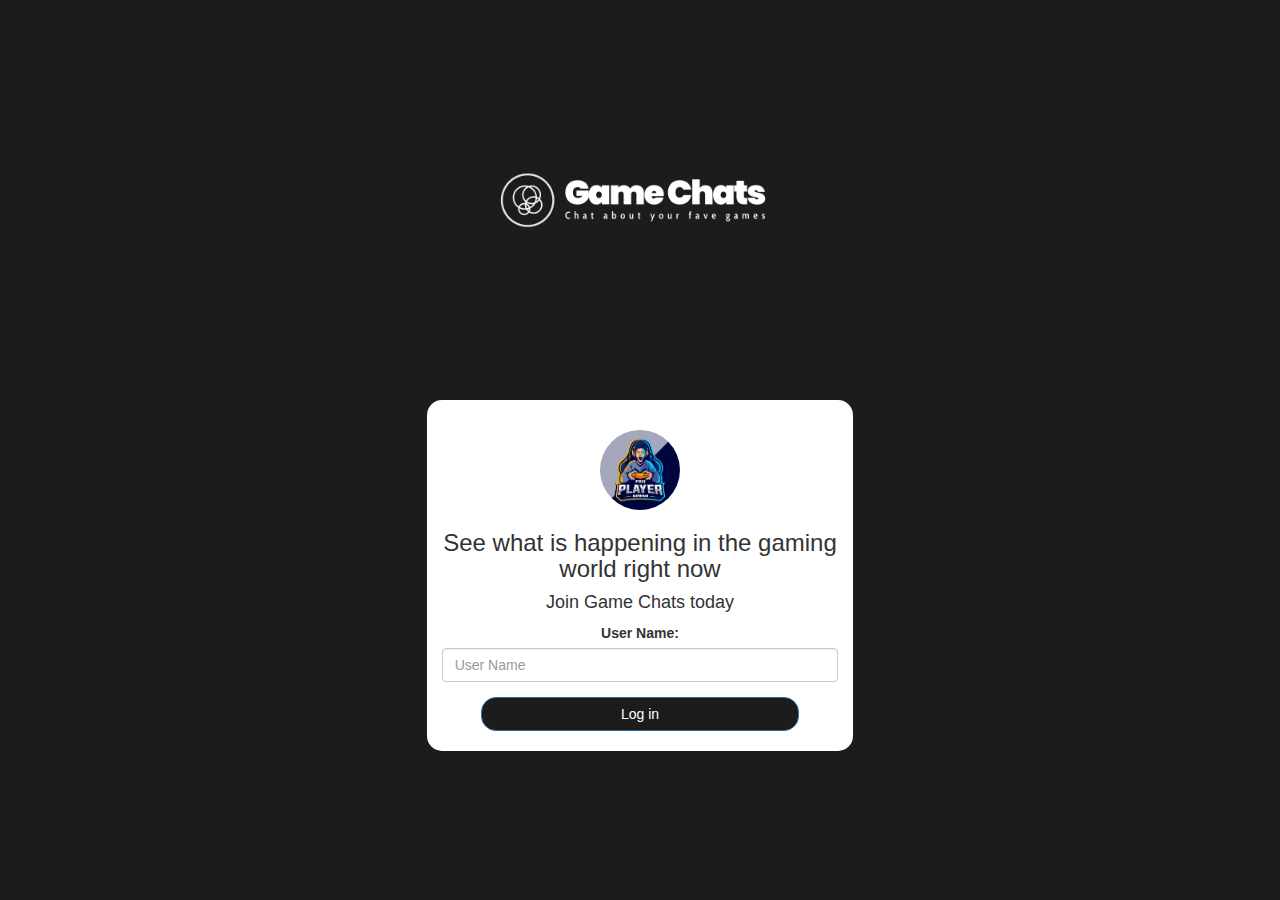
<file: index.html>
<!DOCTYPE html>
<html>
<head>
	<title>Kwit</title>
<link href="https://fonts.googleapis.com/css?family=Yeon+Sung&display=swap" rel="stylesheet"><meta name="viewport" content="width=device-width, initial-scale=1">

<link rel="stylesheet" href="https://maxcdn.bootstrapcdn.com/bootstrap/3.4.0/css/bootstrap.min.css">
<script src="https://ajax.googleapis.com/ajax/libs/jquery/3.4.1/jquery.min.js"></script>
<script src="https://maxcdn.bootstrapcdn.com/bootstrap/3.4.0/js/bootstrap.min.js"></script>

<link rel="stylesheet" type="text/css" href="style.css">
<script src="kwitter.js"></script>
</head>
<body>
<center>
	<div id="header">
	<img src="game chat logo.jpg">
</div>
	<div class="col-lg-4 col-md-6 col-sm-6 col-xs-11 login_div">
	<img src="logo.png" class="logo">
		<h3 >See what is happening in the gaming world right now</h3>
		<h4 >Join Game Chats today</h4>
		<div class="form-group">
		  <label >User Name:</label>
		  <input type="text" id="user_name" class="form-control" placeholder="User Name">

		</div>
		<button id="login_button" class="btn btn-primary" onclick="addUser()">Log in</button>
		<br><br>
	</div>
</center>
</body>
</html>
</file>
<file: style.css>
html, body
{
  height: 100%;
  margin: 0;
}

body
{
background-color : #1c1c1c;
}


#header img
{
	width: 400px;margin-left: -15px;
}

.login_div
{
	background: rgb(255, 255, 255);float: none;border-radius: 15px;
}

.logo
{
	width: 80px;margin-top: 30px;border-radius: 40px;
}

#login_button
{
	width: 80%;border-radius: 15px;
	background-color: #1c1c1c;
}

.room_name
{
	cursor: pointer;
	font-size: 20px;
}


#logout
{
	font-size: 15px; float: right;
	background-color: whitesmoke;
	color: #1c1c1c;
}


#output
{
	padding: 10px; width:80%;background: rgba(255,255,255,0.8);border-radius: 15px;
}

.input_div_room_page
{
	width: 80%;
}

.input_div label
{
	color: white;font-size: 20px;
}


.input_div_message_page
{
	position: fixed;bottom: 0px;width: 100%;background: rgba(255,255,255,0.8);
}
.input_div_message_page label
{
	color: rgb(255, 255, 255);
}
.input_div_message_page #msg
{
	width: 80%;
}
.input_div_message_page button
{
	margin-top: 15px;
	width: 50%; 
}
.color_white
{
	color: white
}

.user_tick
{
	width:20px;
}
.message_h4
{
	padding-left:5px;color:grey;
}
#button_add_room{
	background-color: white;
	color: #1c1c1c;
}
#labble_input{
	color: white;
}
#button_send{
	background-color: #1c1c1c;
	color: white;
}

.input_div_message_page{
	color: gray;
}
</file>
